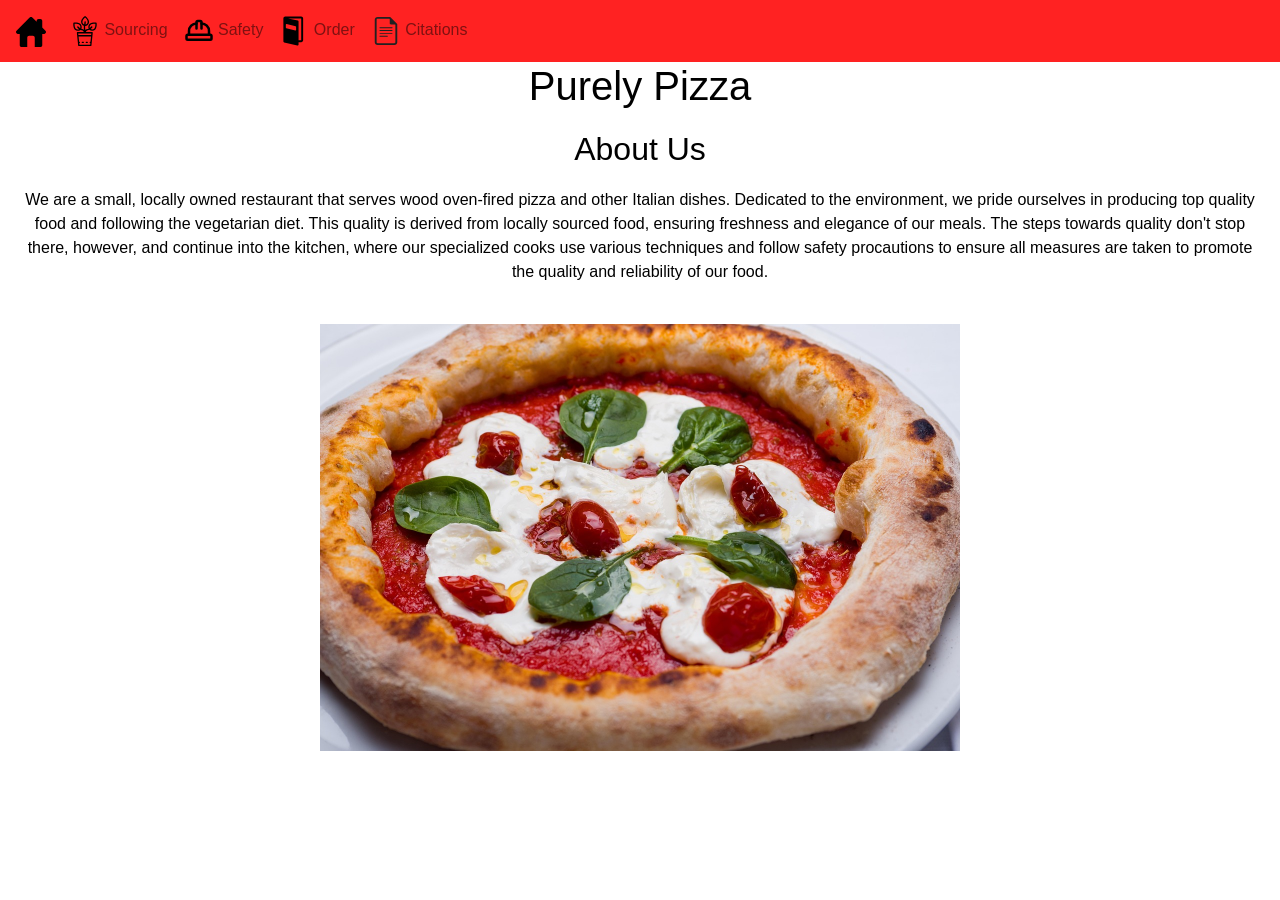
<file: index.html>
<!DOCTYPE html>
<html>
    <head>
        <link rel="stylesheet" href="../static/css/bootstrap.min.css" type="text/css">
        

        <script>
            document.addEventListener("DOMContentLoaded", () => {
                const images = document.getElementsByTagName('img');
                const maxRetries = 3;
    
                for (let img of images) {
    
                    let retryCount = 0;
    
                    const errorHandler = function() {
                        if (retryCount < maxRetries) {
                            retryCount++;
                            console.log(`Retrying to load the image ${img.src}... Attempt ${retryCount}`);
                            setTimeout(() => {
                                // Use a random query parameter to ensure the browser attempts to reload the image
                                img.src = `${img.src.split('?')[0]}?retry=${new Date().getTime()}`;
                            }, 1000); // Retry after 1 second
                        } else {
                            console.error(`Failed to load the image ${img.src} after several attempts.`);
                        }
                    };
    
                    img.addEventListener('error', errorHandler);
    
                    // If the image is already in an error state when the script runs, trigger the error handler manually
                    if (img.complete && img.naturalWidth === 0) {
                        errorHandler();
                    }
                }
            });
    
            window.addEventListener("load", () => {
                const images = document.getElementsByTagName('img');
                for (let img of images) {
                    // If any image is in an error state after the page has loaded, manually trigger the error handler
                    if (img.complete && img.naturalWidth === 0) {
                        img.dispatchEvent(new Event('error'));
                    }
                }
            });
        </script>
    </head>
    <title>
        
    Home

    </title>
    <body style="background-color:white; color:black;">
        <nav class="navbar navbar-expand-lg navbar-light bg-primary">
            <a class="navbar-brand" href="home.html">
                <img src="../static/img/Home-icon.svg" width="30" height="30" alt="Home icon">
            </a>
            <button class="navbar-toggler" type="button" data-toggle="collapse" data-target="#navbarNav" aria-controls="navbarNav" aria-expanded="false" aria-label="Toggle navigation">
                <span class="navbar-toggler-icon"></span>
            </button>
            <div class="collapse navbar-collapse" id="navbarNav">
                <ul class="navbar-nav">
                <li class="nav-item">
                    <a class="nav-link" href="sourcing.html">
                        <img src="../static/img/sourcing-icon.svg" width="30" height="30" alt="Icon of plant in a pot"> Sourcing
                    </a>
                </li>
                <li class="nav-item">
                    <a class="nav-link" href="safety.html">
                        <img src="../static/img/safety-icon.svg" width="30" height="30" alt="Hard hat icon"> Safety
                    </a>
                </li>
                <li class="nav-item">
                    <a class="nav-link" href="order.html">
                        <img src="../static/img/order-icon.svg" width="30" height="30" alt="Menu icon"> Order
                    </a>
                </li>
                <li class="nav-item">
                    <a class="nav-link" href="citations.html">
                        <img src="../static/img/citation-icon.svg" width="30" height="30" alt="Document icon"> Citations
                    </a>
                </li>
                </ul>
            </div>
        </nav>
        
        
    <h1 align="center">
        Purely Pizza
    </h1>
    <h2 class="main" style="margin:20px" align="center">
        About Us
    </h2>
    <p style="margin:20px" align="center">
        We are a small, locally owned restaurant that serves wood oven-fired pizza and other Italian dishes. Dedicated to the environment, we pride ourselves in producing top quality food and following the vegetarian diet. This quality is derived from locally sourced food, ensuring freshness and elegance of our meals. The steps towards quality don't stop there, however, and continue into the kitchen, where our specialized cooks use various techniques and follow safety procautions to ensure all measures are taken to promote the quality and reliability of our food. 
    </p>
    <center>
    <img src="../static/img/vegitargian-pizza.jpg" alt="A small pizza featuring tomato sauce, mozzarella, bazil, and tomatoes" style="width:50%; height:auto; margin:20px">
    </center>


        <script src="https://code.jquery.com/jquery-3.3.1.slim.min.js" integrity="sha384-q8i/X+965DzO0rT7abK41JStQIAqVgRVzpbzo5smXKp4YfRvH+8abtTE1Pi6jizo" crossorigin="anonymous"></script>
        <script src="https://cdn.jsdelivr.net/npm/popper.js@1.14.7/dist/umd/popper.min.js" integrity="sha384-UO2eT0CpHqdSJQ6hJty5KVphtPhzWj9WO1clHTMGa3JDZwrnQq4sF86dIHNDz0W1" crossorigin="anonymous"></script>
        <script src="https://cdn.jsdelivr.net/npm/bootstrap@4.3.1/dist/js/bootstrap.min.js" integrity="sha384-JjSmVgyd0p3pXB1rRibZUAYoIIy6OrQ6VrjIEaFf/nJGzIxFDsf4x0xIM+B07jRM" crossorigin="anonymous"></script>
    </body>
</html>
</file>
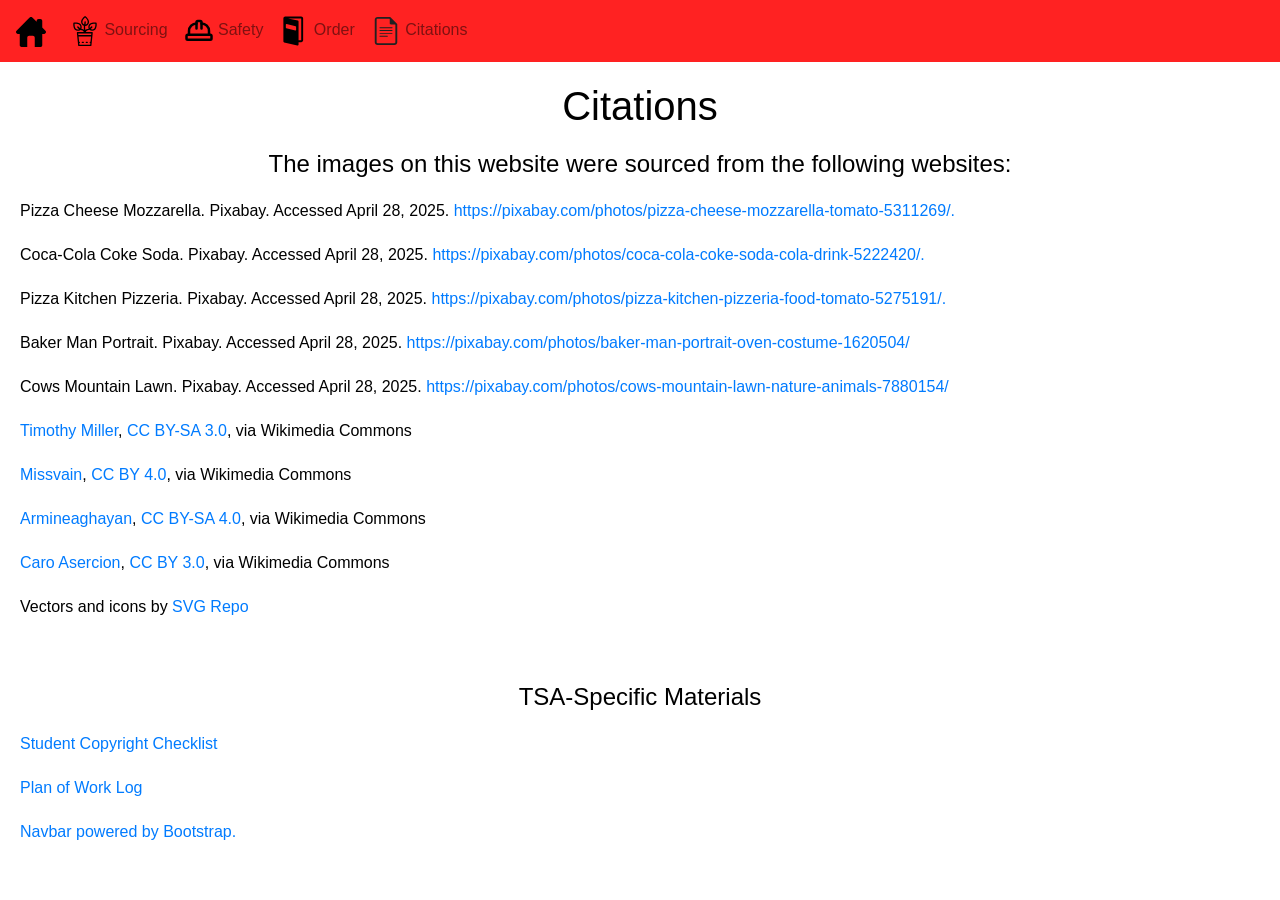
<file: citations.html>
<!DOCTYPE html>
<html>
    <head>
        <link rel="stylesheet" href="../static/css/bootstrap.min.css" type="text/css">
        

        <script>
            document.addEventListener("DOMContentLoaded", () => {
                const images = document.getElementsByTagName('img');
                const maxRetries = 3;
    
                for (let img of images) {
    
                    let retryCount = 0;
    
                    const errorHandler = function() {
                        if (retryCount < maxRetries) {
                            retryCount++;
                            console.log(`Retrying to load the image ${img.src}... Attempt ${retryCount}`);
                            setTimeout(() => {
                                // Use a random query parameter to ensure the browser attempts to reload the image
                                img.src = `${img.src.split('?')[0]}?retry=${new Date().getTime()}`;
                            }, 1000); // Retry after 1 second
                        } else {
                            console.error(`Failed to load the image ${img.src} after several attempts.`);
                        }
                    };
    
                    img.addEventListener('error', errorHandler);
    
                    // If the image is already in an error state when the script runs, trigger the error handler manually
                    if (img.complete && img.naturalWidth === 0) {
                        errorHandler();
                    }
                }
            });
    
            window.addEventListener("load", () => {
                const images = document.getElementsByTagName('img');
                for (let img of images) {
                    // If any image is in an error state after the page has loaded, manually trigger the error handler
                    if (img.complete && img.naturalWidth === 0) {
                        img.dispatchEvent(new Event('error'));
                    }
                }
            });
        </script>
    </head>
    <title>
        
    Citations

    </title>
    <body style="background-color:white; color:black;">
        <nav class="navbar navbar-expand-lg navbar-light bg-primary">
            <a class="navbar-brand" href="home.html">
                <img src="../static/img/Home-icon.svg" width="30" height="30" alt="Home icon">
            </a>
            <button class="navbar-toggler" type="button" data-toggle="collapse" data-target="#navbarNav" aria-controls="navbarNav" aria-expanded="false" aria-label="Toggle navigation">
                <span class="navbar-toggler-icon"></span>
            </button>
            <div class="collapse navbar-collapse" id="navbarNav">
                <ul class="navbar-nav">
                <li class="nav-item">
                    <a class="nav-link" href="sourcing.html">
                        <img src="../static/img/sourcing-icon.svg" width="30" height="30" alt="Icon of plant in a pot"> Sourcing
                    </a>
                </li>
                <li class="nav-item">
                    <a class="nav-link" href="safety.html">
                        <img src="../static/img/safety-icon.svg" width="30" height="30" alt="Hard hat icon"> Safety
                    </a>
                </li>
                <li class="nav-item">
                    <a class="nav-link" href="order.html">
                        <img src="../static/img/order-icon.svg" width="30" height="30" alt="Menu icon"> Order
                    </a>
                </li>
                <li class="nav-item">
                    <a class="nav-link" href="citations.html">
                        <img src="../static/img/citation-icon.svg" width="30" height="30" alt="Document icon"> Citations
                    </a>
                </li>
                </ul>
            </div>
        </nav>
        
        
<h1 class="main" style="margin:20px" align="center">
    Citations
</h1>

<center>
<h4 style="margin:20px">
    The images on this website were sourced from the following websites:
</h4>
</center>
<p style="margin:20px">
    Pizza Cheese Mozzarella. Pixabay. Accessed April 28, 2025.
    <a href="https://pixabay.com/photos/pizza-cheese-mozzarella-tomato-5311269/">https://pixabay.com/photos/pizza-cheese-mozzarella-tomato-5311269/.</a> 
</p>
<p style="margin:20px">
    Coca-Cola Coke Soda. Pixabay. Accessed April 28, 2025.
    <a href="https://pixabay.com/photos/coca-cola-coke-soda-cola-drink-5222420/">https://pixabay.com/photos/coca-cola-coke-soda-cola-drink-5222420/.</a> 
</p>
<p style="margin:20px">
    Pizza Kitchen Pizzeria. Pixabay. Accessed April 28, 2025.
    <a href="https://pixabay.com/photos/pizza-kitchen-pizzeria-food-tomato-5275191/">https://pixabay.com/photos/pizza-kitchen-pizzeria-food-tomato-5275191/.</a> 
</p>
<p style="margin:20px">
    Baker Man Portrait. Pixabay. Accessed April 28, 2025.
    <a href="https://pixabay.com/photos/baker-man-portrait-oven-costume-1620504/">https://pixabay.com/photos/baker-man-portrait-oven-costume-1620504/</a> 
</p>
<p style="margin:20px">
    Cows Mountain Lawn. Pixabay. Accessed April 28, 2025.
    <a href="https://pixabay.com/photos/cows-mountain-lawn-nature-animals-7880154/">https://pixabay.com/photos/cows-mountain-lawn-nature-animals-7880154/</a> 
</p>
<p style="margin:20px">
    <a href="https://commons.wikimedia.org/wiki/File:Home-icon.svg">Timothy Miller</a>, <a href="https://creativecommons.org/licenses/by-sa/3.0">CC BY-SA 3.0</a>, via Wikimedia Commons
</p>
<p style="margin:20px">
    <a href="https://commons.wikimedia.org/wiki/File:Noble_Roman%27s_-_May_2024_-_Sarah_Stierch_12.jpg">Missvain</a>, <a href="https://creativecommons.org/licenses/by/4.0">CC BY 4.0</a>, via Wikimedia Commons
</p>
<p style="margin:20px">
    <a href="https://commons.wikimedia.org/wiki/File:Greek_Salad_from_Thessaloniki.jpg">Armineaghayan</a>, <a href="https://creativecommons.org/licenses/by-sa/4.0">CC BY-SA 4.0</a>, via Wikimedia Commons
</p>
<p style="margin:20px">
    <a href="https://commons.wikimedia.org/wiki/File:Paper-bag-open_-_Caro_Asercion_-_game-icons.svg">Caro Asercion</a>, <a href="https://creativecommons.org/licenses/by/3.0">CC BY 3.0</a>, via Wikimedia Commons
</p>
<p style="margin:20px">
    Vectors and icons by <a href="https://www.svgrepo.com" target="_blank">SVG Repo</a>
</p>
<br>

<center>
<h4 style="margin:20px">
    TSA-Specific Materials
</h4>
</center>
<p style="margin:20px">
    <a href="../static/WebmasterCitationCheck.pdf">Student Copyright Checklist</a>
</p>
<p style="margin:20px">
    <a href="../static/WebmasterPlanOfWork.pdf">Plan of Work Log</a>
</p>

<p style="margin:20px">
    <a href="https://getbootstrap.com/docs/4.0/components/navbar/">Navbar powered by Bootstrap.</a>
</p>



        <script src="https://code.jquery.com/jquery-3.3.1.slim.min.js" integrity="sha384-q8i/X+965DzO0rT7abK41JStQIAqVgRVzpbzo5smXKp4YfRvH+8abtTE1Pi6jizo" crossorigin="anonymous"></script>
        <script src="https://cdn.jsdelivr.net/npm/popper.js@1.14.7/dist/umd/popper.min.js" integrity="sha384-UO2eT0CpHqdSJQ6hJty5KVphtPhzWj9WO1clHTMGa3JDZwrnQq4sF86dIHNDz0W1" crossorigin="anonymous"></script>
        <script src="https://cdn.jsdelivr.net/npm/bootstrap@4.3.1/dist/js/bootstrap.min.js" integrity="sha384-JjSmVgyd0p3pXB1rRibZUAYoIIy6OrQ6VrjIEaFf/nJGzIxFDsf4x0xIM+B07jRM" crossorigin="anonymous"></script>
    </body>
</html>
</file>
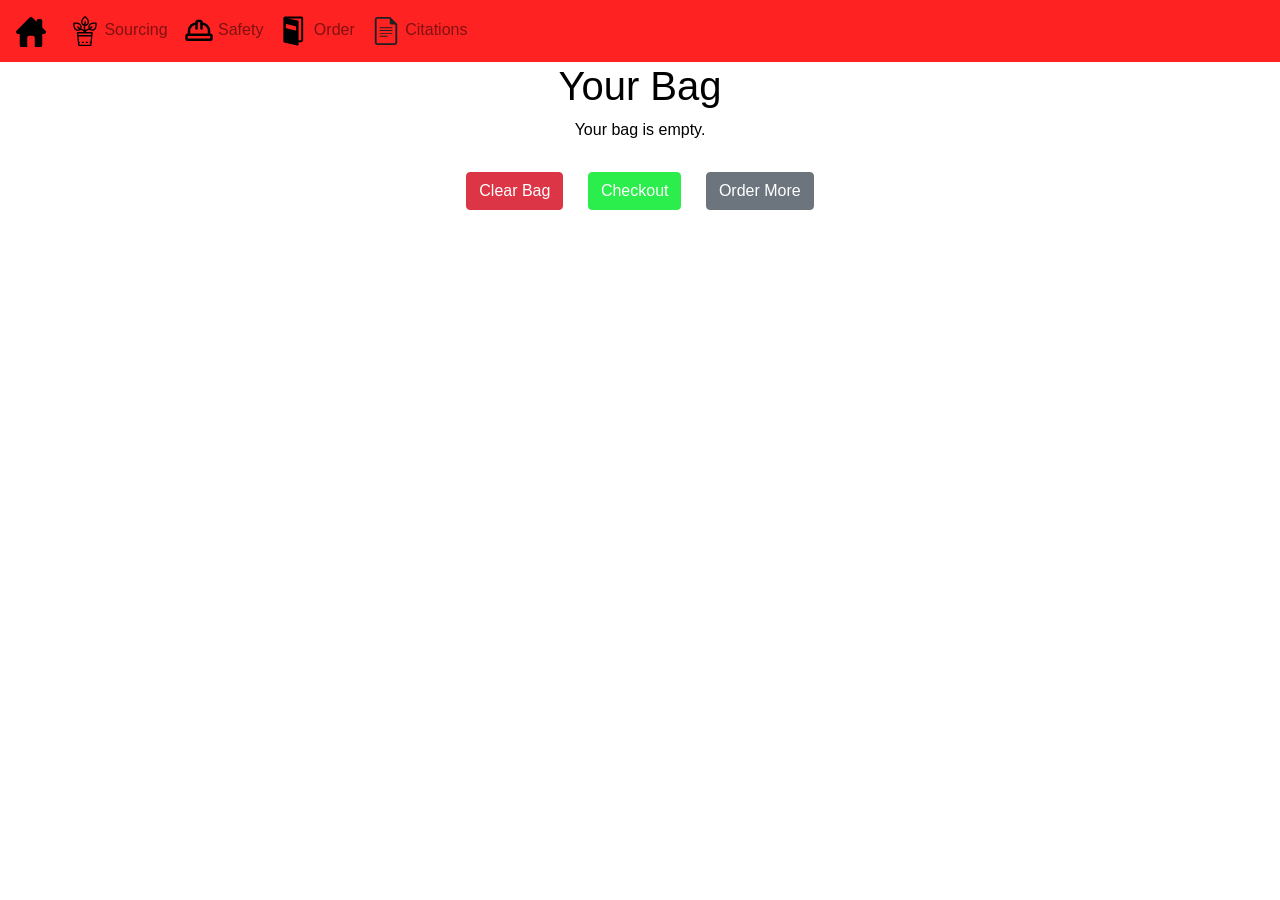
<file: order-bag.html>
<!DOCTYPE html>
<html>
    <head>
        <link rel="stylesheet" href="../static/css/bootstrap.min.css" type="text/css">
        
<style>
    .bag-item {
        border: 1px solid #ccc;
        padding: 10px;
        margin: 10px;
        border-radius: 8px;
    }

    .capitalize {
        text-transform: capitalize;
    }

</style>


        <script>
            document.addEventListener("DOMContentLoaded", () => {
                const images = document.getElementsByTagName('img');
                const maxRetries = 3;
    
                for (let img of images) {
    
                    let retryCount = 0;
    
                    const errorHandler = function() {
                        if (retryCount < maxRetries) {
                            retryCount++;
                            console.log(`Retrying to load the image ${img.src}... Attempt ${retryCount}`);
                            setTimeout(() => {
                                // Use a random query parameter to ensure the browser attempts to reload the image
                                img.src = `${img.src.split('?')[0]}?retry=${new Date().getTime()}`;
                            }, 1000); // Retry after 1 second
                        } else {
                            console.error(`Failed to load the image ${img.src} after several attempts.`);
                        }
                    };
    
                    img.addEventListener('error', errorHandler);
    
                    // If the image is already in an error state when the script runs, trigger the error handler manually
                    if (img.complete && img.naturalWidth === 0) {
                        errorHandler();
                    }
                }
            });
    
            window.addEventListener("load", () => {
                const images = document.getElementsByTagName('img');
                for (let img of images) {
                    // If any image is in an error state after the page has loaded, manually trigger the error handler
                    if (img.complete && img.naturalWidth === 0) {
                        img.dispatchEvent(new Event('error'));
                    }
                }
            });
        </script>
    </head>
    <title>
        
    Bag

    </title>
    <body style="background-color:white; color:black;">
        <nav class="navbar navbar-expand-lg navbar-light bg-primary">
            <a class="navbar-brand" href="home.html">
                <img src="../static/img/Home-icon.svg" width="30" height="30" alt="Home icon">
            </a>
            <button class="navbar-toggler" type="button" data-toggle="collapse" data-target="#navbarNav" aria-controls="navbarNav" aria-expanded="false" aria-label="Toggle navigation">
                <span class="navbar-toggler-icon"></span>
            </button>
            <div class="collapse navbar-collapse" id="navbarNav">
                <ul class="navbar-nav">
                <li class="nav-item">
                    <a class="nav-link" href="sourcing.html">
                        <img src="../static/img/sourcing-icon.svg" width="30" height="30" alt="Icon of plant in a pot"> Sourcing
                    </a>
                </li>
                <li class="nav-item">
                    <a class="nav-link" href="safety.html">
                        <img src="../static/img/safety-icon.svg" width="30" height="30" alt="Hard hat icon"> Safety
                    </a>
                </li>
                <li class="nav-item">
                    <a class="nav-link" href="order.html">
                        <img src="../static/img/order-icon.svg" width="30" height="30" alt="Menu icon"> Order
                    </a>
                </li>
                <li class="nav-item">
                    <a class="nav-link" href="citations.html">
                        <img src="../static/img/citation-icon.svg" width="30" height="30" alt="Document icon"> Citations
                    </a>
                </li>
                </ul>
            </div>
        </nav>
        
        
<h1 style="text-align: center;">Your Bag</h1>

    <div id="bag-container">
        <!-- Items will be inserted here by JS -->
    </div>

    <div style="text-align:center; margin: 20px;">
        <button class="btn btn-danger" id="clear-bag" style="margin: 10px;">Clear Bag</button>
        <button class="btn btn-primary" id="checkout" style="margin: 10px; background-color: #2bed4b; border-color: #2bed4b;">Checkout</button>
        <a href="order.html" class="btn btn-secondary" style="margin: 10px;">Order More</a>
    </div>

    <script src="../static/js/bag.js"></script>




        <script src="https://code.jquery.com/jquery-3.3.1.slim.min.js" integrity="sha384-q8i/X+965DzO0rT7abK41JStQIAqVgRVzpbzo5smXKp4YfRvH+8abtTE1Pi6jizo" crossorigin="anonymous"></script>
        <script src="https://cdn.jsdelivr.net/npm/popper.js@1.14.7/dist/umd/popper.min.js" integrity="sha384-UO2eT0CpHqdSJQ6hJty5KVphtPhzWj9WO1clHTMGa3JDZwrnQq4sF86dIHNDz0W1" crossorigin="anonymous"></script>
        <script src="https://cdn.jsdelivr.net/npm/bootstrap@4.3.1/dist/js/bootstrap.min.js" integrity="sha384-JjSmVgyd0p3pXB1rRibZUAYoIIy6OrQ6VrjIEaFf/nJGzIxFDsf4x0xIM+B07jRM" crossorigin="anonymous"></script>
    </body>
</html>
</file>
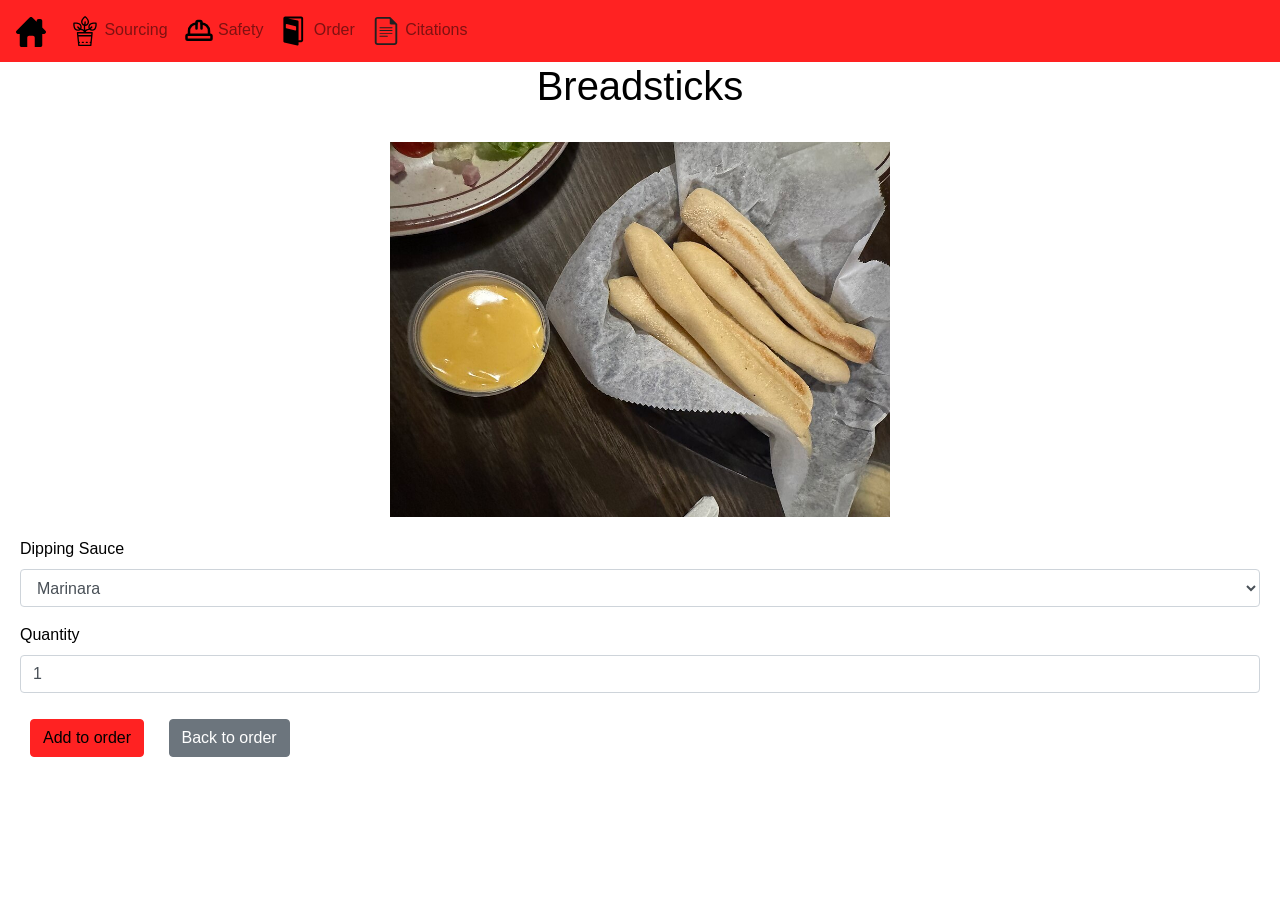
<file: order-breadsticks.html>
<!DOCTYPE html>
<html>
    <head>
        <link rel="stylesheet" href="../static/css/bootstrap.min.css" type="text/css">
        


        <script>
            document.addEventListener("DOMContentLoaded", () => {
                const images = document.getElementsByTagName('img');
                const maxRetries = 3;
    
                for (let img of images) {
    
                    let retryCount = 0;
    
                    const errorHandler = function() {
                        if (retryCount < maxRetries) {
                            retryCount++;
                            console.log(`Retrying to load the image ${img.src}... Attempt ${retryCount}`);
                            setTimeout(() => {
                                // Use a random query parameter to ensure the browser attempts to reload the image
                                img.src = `${img.src.split('?')[0]}?retry=${new Date().getTime()}`;
                            }, 1000); // Retry after 1 second
                        } else {
                            console.error(`Failed to load the image ${img.src} after several attempts.`);
                        }
                    };
    
                    img.addEventListener('error', errorHandler);
    
                    // If the image is already in an error state when the script runs, trigger the error handler manually
                    if (img.complete && img.naturalWidth === 0) {
                        errorHandler();
                    }
                }
            });
    
            window.addEventListener("load", () => {
                const images = document.getElementsByTagName('img');
                for (let img of images) {
                    // If any image is in an error state after the page has loaded, manually trigger the error handler
                    if (img.complete && img.naturalWidth === 0) {
                        img.dispatchEvent(new Event('error'));
                    }
                }
            });
        </script>
    </head>
    <title>
        
Breadsticks

    </title>
    <body style="background-color:white; color:black;">
        <nav class="navbar navbar-expand-lg navbar-light bg-primary">
            <a class="navbar-brand" href="home.html">
                <img src="../static/img/Home-icon.svg" width="30" height="30" alt="Home icon">
            </a>
            <button class="navbar-toggler" type="button" data-toggle="collapse" data-target="#navbarNav" aria-controls="navbarNav" aria-expanded="false" aria-label="Toggle navigation">
                <span class="navbar-toggler-icon"></span>
            </button>
            <div class="collapse navbar-collapse" id="navbarNav">
                <ul class="navbar-nav">
                <li class="nav-item">
                    <a class="nav-link" href="sourcing.html">
                        <img src="../static/img/sourcing-icon.svg" width="30" height="30" alt="Icon of plant in a pot"> Sourcing
                    </a>
                </li>
                <li class="nav-item">
                    <a class="nav-link" href="safety.html">
                        <img src="../static/img/safety-icon.svg" width="30" height="30" alt="Hard hat icon"> Safety
                    </a>
                </li>
                <li class="nav-item">
                    <a class="nav-link" href="order.html">
                        <img src="../static/img/order-icon.svg" width="30" height="30" alt="Menu icon"> Order
                    </a>
                </li>
                <li class="nav-item">
                    <a class="nav-link" href="citations.html">
                        <img src="../static/img/citation-icon.svg" width="30" height="30" alt="Document icon"> Citations
                    </a>
                </li>
                </ul>
            </div>
        </nav>
        
        
<h1 align="center">
Breadsticks
</h1>
<br>
<img src="
../static/img/breadsticks.jpg
" alt="
Five breadsticks in a wire basket with a side of cheese sauce.
" class="product-image" style="margin: auto; display: block; height: auto; max-width: 500px;"></img>


<form action="order-bag.html" method="post" style="margin: 20px;">
    <div class="form-group">
        <label for="dipping-sauce">Dipping Sauce</label>
        <select class="form-control" id="dipping-sauce" name="dipping-sauce">
            <option value="marinara">Marinara</option>
            <option value="ranch">Ranch</option>
            <option value="cheese">Cheese</option>
            <option value="garlic">Garlic</option>
            <option value="buffalo">Buffalo</option>
            <option value="bbq">BBQ</option>
            <option value="honey-mustard">Honey Mustard</option>
            <option value="no-sauce">No sauce</option>
        </select>
    </div>
    <div class="form-group">
        <label for="quantity">Quantity</label>
        <input type="number" class="form-control" id="quantity" name="quantity" min="1" max="10" value="1">
    </div>


<div>
    <a id="add_to_bag_button" style="margin:10px" class="btn btn-primary" role="button">Add to order</a>
    <a href="order.html" class="btn btn-secondary" style="margin:10px" role="button">Back to order</a>
</div>

<script src= "
../static/js/order-breadsticks.js
"></script>



        <script src="https://code.jquery.com/jquery-3.3.1.slim.min.js" integrity="sha384-q8i/X+965DzO0rT7abK41JStQIAqVgRVzpbzo5smXKp4YfRvH+8abtTE1Pi6jizo" crossorigin="anonymous"></script>
        <script src="https://cdn.jsdelivr.net/npm/popper.js@1.14.7/dist/umd/popper.min.js" integrity="sha384-UO2eT0CpHqdSJQ6hJty5KVphtPhzWj9WO1clHTMGa3JDZwrnQq4sF86dIHNDz0W1" crossorigin="anonymous"></script>
        <script src="https://cdn.jsdelivr.net/npm/bootstrap@4.3.1/dist/js/bootstrap.min.js" integrity="sha384-JjSmVgyd0p3pXB1rRibZUAYoIIy6OrQ6VrjIEaFf/nJGzIxFDsf4x0xIM+B07jRM" crossorigin="anonymous"></script>
    </body>
</html>
</file>
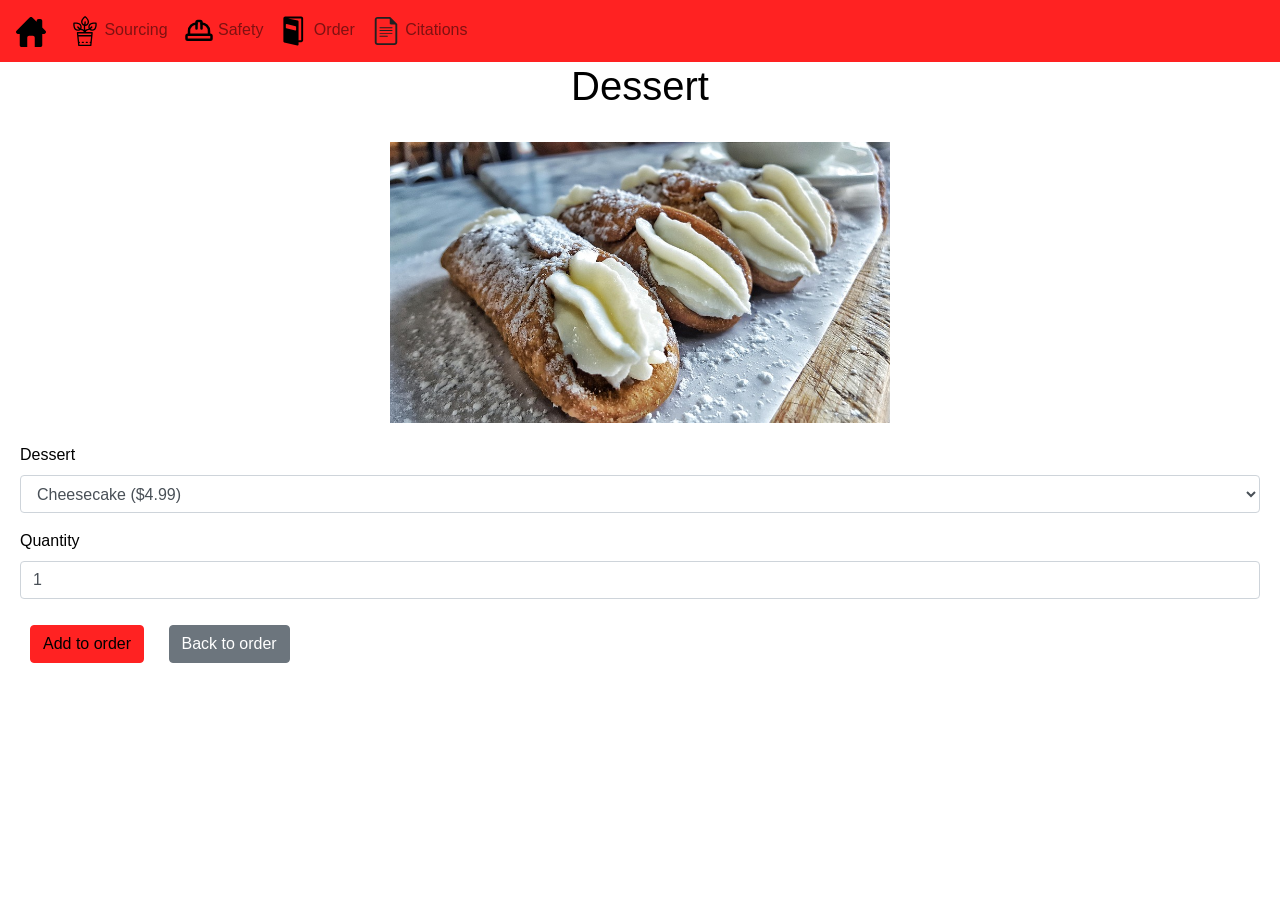
<file: order-dessert.html>
<!DOCTYPE html>
<html>
    <head>
        <link rel="stylesheet" href="../static/css/bootstrap.min.css" type="text/css">
        


        <script>
            document.addEventListener("DOMContentLoaded", () => {
                const images = document.getElementsByTagName('img');
                const maxRetries = 3;
    
                for (let img of images) {
    
                    let retryCount = 0;
    
                    const errorHandler = function() {
                        if (retryCount < maxRetries) {
                            retryCount++;
                            console.log(`Retrying to load the image ${img.src}... Attempt ${retryCount}`);
                            setTimeout(() => {
                                // Use a random query parameter to ensure the browser attempts to reload the image
                                img.src = `${img.src.split('?')[0]}?retry=${new Date().getTime()}`;
                            }, 1000); // Retry after 1 second
                        } else {
                            console.error(`Failed to load the image ${img.src} after several attempts.`);
                        }
                    };
    
                    img.addEventListener('error', errorHandler);
    
                    // If the image is already in an error state when the script runs, trigger the error handler manually
                    if (img.complete && img.naturalWidth === 0) {
                        errorHandler();
                    }
                }
            });
    
            window.addEventListener("load", () => {
                const images = document.getElementsByTagName('img');
                for (let img of images) {
                    // If any image is in an error state after the page has loaded, manually trigger the error handler
                    if (img.complete && img.naturalWidth === 0) {
                        img.dispatchEvent(new Event('error'));
                    }
                }
            });
        </script>
    </head>
    <title>
        
Dessert

    </title>
    <body style="background-color:white; color:black;">
        <nav class="navbar navbar-expand-lg navbar-light bg-primary">
            <a class="navbar-brand" href="home.html">
                <img src="../static/img/Home-icon.svg" width="30" height="30" alt="Home icon">
            </a>
            <button class="navbar-toggler" type="button" data-toggle="collapse" data-target="#navbarNav" aria-controls="navbarNav" aria-expanded="false" aria-label="Toggle navigation">
                <span class="navbar-toggler-icon"></span>
            </button>
            <div class="collapse navbar-collapse" id="navbarNav">
                <ul class="navbar-nav">
                <li class="nav-item">
                    <a class="nav-link" href="sourcing.html">
                        <img src="../static/img/sourcing-icon.svg" width="30" height="30" alt="Icon of plant in a pot"> Sourcing
                    </a>
                </li>
                <li class="nav-item">
                    <a class="nav-link" href="safety.html">
                        <img src="../static/img/safety-icon.svg" width="30" height="30" alt="Hard hat icon"> Safety
                    </a>
                </li>
                <li class="nav-item">
                    <a class="nav-link" href="order.html">
                        <img src="../static/img/order-icon.svg" width="30" height="30" alt="Menu icon"> Order
                    </a>
                </li>
                <li class="nav-item">
                    <a class="nav-link" href="citations.html">
                        <img src="../static/img/citation-icon.svg" width="30" height="30" alt="Document icon"> Citations
                    </a>
                </li>
                </ul>
            </div>
        </nav>
        
        
<h1 align="center">
Dessert
</h1>
<br>
<img src="
../static/img/dessert.jpg
" alt="
Four cannollis resting on a table in a line, coated with powdered sugar.
" class="product-image" style="margin: auto; display: block; height: auto; max-width: 500px;"></img>


<form action="order-bag.html" method="post" style="margin: 20px;">
    <div class="form-group">
        <label for="dessert-type">Dessert</label>
        <select class="form-control" id="dessert-type" name="dessert-type">
            <option value="cheesecake">Cheesecake ($4.99)</option>
            <option value="brownie">Brownie ($3.49)</option>
            <option value="cookie">Cookie ($2.49)</option>
            <option value="velvet-cake">Red Velvet Cake ($4.99)</option>
            <option value="chocolate-cake">Chocolate Cake ($4.99)</option>
            <option value="cannoli">Cannoli ($3.49)</option>
        </select>
    </div>
    <div class="form-group">
        <label for="quantity">Quantity</label>
        <input type="number" class="form-control" id="quantity" name="quantity" min="1" max="10" value="1">
    </div>


<div>
    <a id="add_to_bag_button" style="margin:10px" class="btn btn-primary" role="button">Add to order</a>
    <a href="order.html" class="btn btn-secondary" style="margin:10px" role="button">Back to order</a>
</div>

<script src= "
../static/js/order-dessert.js
"></script>



        <script src="https://code.jquery.com/jquery-3.3.1.slim.min.js" integrity="sha384-q8i/X+965DzO0rT7abK41JStQIAqVgRVzpbzo5smXKp4YfRvH+8abtTE1Pi6jizo" crossorigin="anonymous"></script>
        <script src="https://cdn.jsdelivr.net/npm/popper.js@1.14.7/dist/umd/popper.min.js" integrity="sha384-UO2eT0CpHqdSJQ6hJty5KVphtPhzWj9WO1clHTMGa3JDZwrnQq4sF86dIHNDz0W1" crossorigin="anonymous"></script>
        <script src="https://cdn.jsdelivr.net/npm/bootstrap@4.3.1/dist/js/bootstrap.min.js" integrity="sha384-JjSmVgyd0p3pXB1rRibZUAYoIIy6OrQ6VrjIEaFf/nJGzIxFDsf4x0xIM+B07jRM" crossorigin="anonymous"></script>
    </body>
</html>
</file>
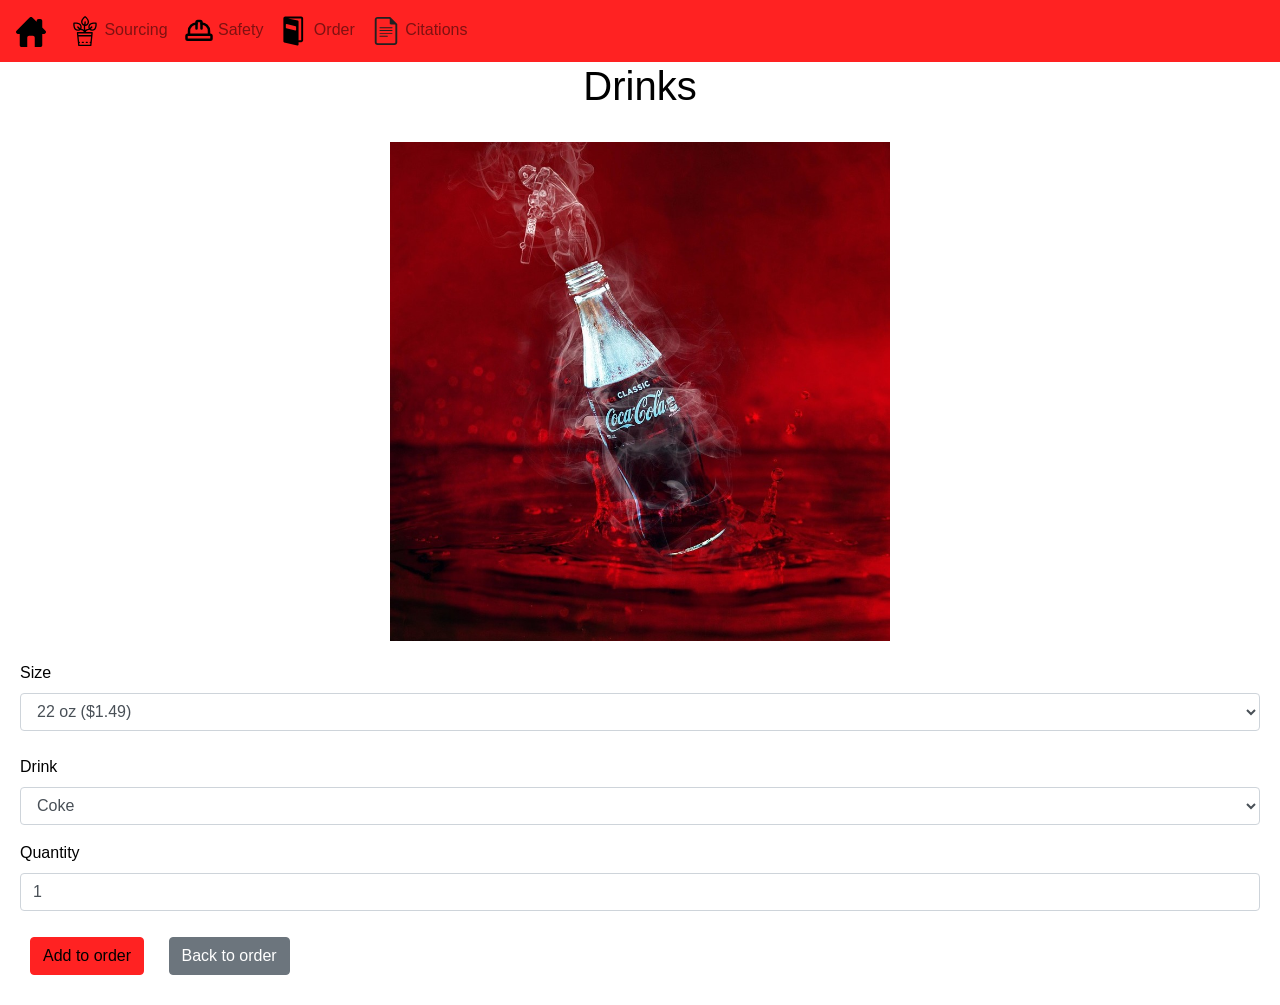
<file: order-drinks.html>
<!DOCTYPE html>
<html>
    <head>
        <link rel="stylesheet" href="../static/css/bootstrap.min.css" type="text/css">
        


        <script>
            document.addEventListener("DOMContentLoaded", () => {
                const images = document.getElementsByTagName('img');
                const maxRetries = 3;
    
                for (let img of images) {
    
                    let retryCount = 0;
    
                    const errorHandler = function() {
                        if (retryCount < maxRetries) {
                            retryCount++;
                            console.log(`Retrying to load the image ${img.src}... Attempt ${retryCount}`);
                            setTimeout(() => {
                                // Use a random query parameter to ensure the browser attempts to reload the image
                                img.src = `${img.src.split('?')[0]}?retry=${new Date().getTime()}`;
                            }, 1000); // Retry after 1 second
                        } else {
                            console.error(`Failed to load the image ${img.src} after several attempts.`);
                        }
                    };
    
                    img.addEventListener('error', errorHandler);
    
                    // If the image is already in an error state when the script runs, trigger the error handler manually
                    if (img.complete && img.naturalWidth === 0) {
                        errorHandler();
                    }
                }
            });
    
            window.addEventListener("load", () => {
                const images = document.getElementsByTagName('img');
                for (let img of images) {
                    // If any image is in an error state after the page has loaded, manually trigger the error handler
                    if (img.complete && img.naturalWidth === 0) {
                        img.dispatchEvent(new Event('error'));
                    }
                }
            });
        </script>
    </head>
    <title>
        
Drinks

    </title>
    <body style="background-color:white; color:black;">
        <nav class="navbar navbar-expand-lg navbar-light bg-primary">
            <a class="navbar-brand" href="home.html">
                <img src="../static/img/Home-icon.svg" width="30" height="30" alt="Home icon">
            </a>
            <button class="navbar-toggler" type="button" data-toggle="collapse" data-target="#navbarNav" aria-controls="navbarNav" aria-expanded="false" aria-label="Toggle navigation">
                <span class="navbar-toggler-icon"></span>
            </button>
            <div class="collapse navbar-collapse" id="navbarNav">
                <ul class="navbar-nav">
                <li class="nav-item">
                    <a class="nav-link" href="sourcing.html">
                        <img src="../static/img/sourcing-icon.svg" width="30" height="30" alt="Icon of plant in a pot"> Sourcing
                    </a>
                </li>
                <li class="nav-item">
                    <a class="nav-link" href="safety.html">
                        <img src="../static/img/safety-icon.svg" width="30" height="30" alt="Hard hat icon"> Safety
                    </a>
                </li>
                <li class="nav-item">
                    <a class="nav-link" href="order.html">
                        <img src="../static/img/order-icon.svg" width="30" height="30" alt="Menu icon"> Order
                    </a>
                </li>
                <li class="nav-item">
                    <a class="nav-link" href="citations.html">
                        <img src="../static/img/citation-icon.svg" width="30" height="30" alt="Document icon"> Citations
                    </a>
                </li>
                </ul>
            </div>
        </nav>
        
        
<h1 align="center">
Drinks
</h1>
<br>
<img src="
../static/img/drinks.jpg
" alt="
A plastic Coca-Cola bottle filled halfway with soda on a red background with a water ripple effect.
" class="product-image" style="margin: auto; display: block; height: auto; max-width: 500px;"></img>


<form action="order-bag.html" method="post" style="margin: 20px;">
    <div class="form-group">
        <label for="size">Size</label>
        <select class="form-control" id="size" name="size">
            <option value="22oz">22 oz ($1.49)</option>
            <option value="1L">1L ($1.99)</option>
            <option value="2L">2L ($2.49)</option>
        </select>
        <br>
        <label for="drink-type">Drink</label>
        <select class="form-control" id="drink-type" name="drink-type">
            <option value="coke">Coke</option>
            <option value="diet-coke">Diet Coke</option>
            <option value="sprite">Sprite</option>
            <option value="fanta">Fanta</option>
            <option value="dr-pepper">Dr. Pepper</option>
            <option value="root-beer">Root Beer</option>
            <option value="iced-tea">Iced Tea</option>
            <option value="lemonade">Lemonade</option>
            <option value="water">Water</option>
        </select>
    </div>
    <div class="form-group">
        <label for="quantity">Quantity</label>
        <input type="number" class="form-control" id="quantity" name="quantity" min="1" max="10" value="1">
    </div>


<div>
    <a id="add_to_bag_button" style="margin:10px" class="btn btn-primary" role="button">Add to order</a>
    <a href="order.html" class="btn btn-secondary" style="margin:10px" role="button">Back to order</a>
</div>

<script src= "
../static/js/order-drinks.js
"></script>



        <script src="https://code.jquery.com/jquery-3.3.1.slim.min.js" integrity="sha384-q8i/X+965DzO0rT7abK41JStQIAqVgRVzpbzo5smXKp4YfRvH+8abtTE1Pi6jizo" crossorigin="anonymous"></script>
        <script src="https://cdn.jsdelivr.net/npm/popper.js@1.14.7/dist/umd/popper.min.js" integrity="sha384-UO2eT0CpHqdSJQ6hJty5KVphtPhzWj9WO1clHTMGa3JDZwrnQq4sF86dIHNDz0W1" crossorigin="anonymous"></script>
        <script src="https://cdn.jsdelivr.net/npm/bootstrap@4.3.1/dist/js/bootstrap.min.js" integrity="sha384-JjSmVgyd0p3pXB1rRibZUAYoIIy6OrQ6VrjIEaFf/nJGzIxFDsf4x0xIM+B07jRM" crossorigin="anonymous"></script>
    </body>
</html>
</file>
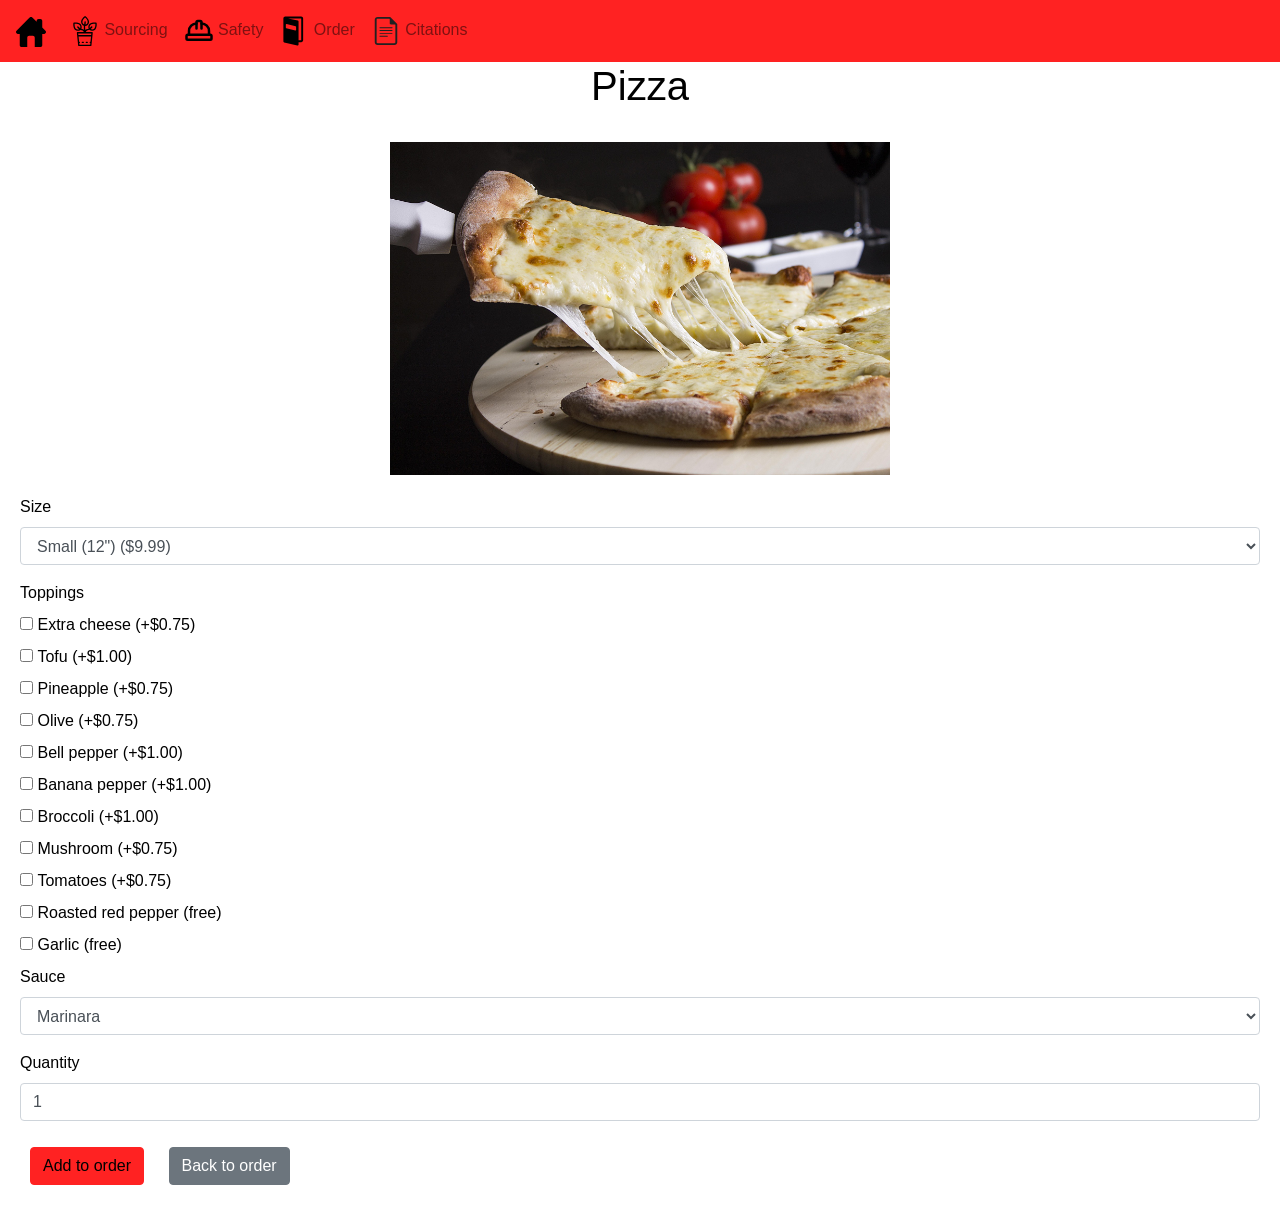
<file: order-pizza.html>
<!DOCTYPE html>
<html>
    <head>
        <link rel="stylesheet" href="../static/css/bootstrap.min.css" type="text/css">
        


        <script>
            document.addEventListener("DOMContentLoaded", () => {
                const images = document.getElementsByTagName('img');
                const maxRetries = 3;
    
                for (let img of images) {
    
                    let retryCount = 0;
    
                    const errorHandler = function() {
                        if (retryCount < maxRetries) {
                            retryCount++;
                            console.log(`Retrying to load the image ${img.src}... Attempt ${retryCount}`);
                            setTimeout(() => {
                                // Use a random query parameter to ensure the browser attempts to reload the image
                                img.src = `${img.src.split('?')[0]}?retry=${new Date().getTime()}`;
                            }, 1000); // Retry after 1 second
                        } else {
                            console.error(`Failed to load the image ${img.src} after several attempts.`);
                        }
                    };
    
                    img.addEventListener('error', errorHandler);
    
                    // If the image is already in an error state when the script runs, trigger the error handler manually
                    if (img.complete && img.naturalWidth === 0) {
                        errorHandler();
                    }
                }
            });
    
            window.addEventListener("load", () => {
                const images = document.getElementsByTagName('img');
                for (let img of images) {
                    // If any image is in an error state after the page has loaded, manually trigger the error handler
                    if (img.complete && img.naturalWidth === 0) {
                        img.dispatchEvent(new Event('error'));
                    }
                }
            });
        </script>
    </head>
    <title>
        
Pizza

    </title>
    <body style="background-color:white; color:black;">
        <nav class="navbar navbar-expand-lg navbar-light bg-primary">
            <a class="navbar-brand" href="home.html">
                <img src="../static/img/Home-icon.svg" width="30" height="30" alt="Home icon">
            </a>
            <button class="navbar-toggler" type="button" data-toggle="collapse" data-target="#navbarNav" aria-controls="navbarNav" aria-expanded="false" aria-label="Toggle navigation">
                <span class="navbar-toggler-icon"></span>
            </button>
            <div class="collapse navbar-collapse" id="navbarNav">
                <ul class="navbar-nav">
                <li class="nav-item">
                    <a class="nav-link" href="sourcing.html">
                        <img src="../static/img/sourcing-icon.svg" width="30" height="30" alt="Icon of plant in a pot"> Sourcing
                    </a>
                </li>
                <li class="nav-item">
                    <a class="nav-link" href="safety.html">
                        <img src="../static/img/safety-icon.svg" width="30" height="30" alt="Hard hat icon"> Safety
                    </a>
                </li>
                <li class="nav-item">
                    <a class="nav-link" href="order.html">
                        <img src="../static/img/order-icon.svg" width="30" height="30" alt="Menu icon"> Order
                    </a>
                </li>
                <li class="nav-item">
                    <a class="nav-link" href="citations.html">
                        <img src="../static/img/citation-icon.svg" width="30" height="30" alt="Document icon"> Citations
                    </a>
                </li>
                </ul>
            </div>
        </nav>
        
        
<h1 align="center">
Pizza
</h1>
<br>
<img src="
../static/img/pizza.jpg
" alt="
A slice of cheese pizza with melted cheese being pulled away from the rest of the pizza using a pie server.
" class="product-image" style="margin: auto; display: block; height: auto; max-width: 500px;"></img>


<form action="order-bag.html" method="post" style="margin: 20px;">
    <div class="form-group">
        <label for="size">Size</label>
        <select class="form-control" id="size" name="size">
            <option value="small">Small (12") ($9.99)</option>
            <option value="medium">Medium (14") ($12.49)</option>
            <option value="large">Large (16") ($13.99)</option>
        </select>
    </div>
    <div class="form-group"></div>
        <label for="toppings">Toppings</label><br>
        <input type="checkbox" id="extra-cheese" name="toppings" value="extra-cheese">
        <label for="extra-cheese">Extra cheese (+$0.75)</label><br>
        <input type="checkbox" id="tofu" name="toppings" value="tofu">
        <label for="tofu">Tofu (+$1.00)</label><br>
        <input type="checkbox" id="pineapple" name="toppings" value="pineapple">
        <label for="pineapple">Pineapple (+$0.75)</label><br>
        <input type="checkbox" id="olive" name="toppings" value="olive">
        <label for="olive">Olive (+$0.75)</label><br>
        <input type="checkbox" id="bell-pepper" name="toppings" value="bell-pepper">
        <label for="bell-pepper">Bell pepper (+$1.00)</label><br>
        <input type="checkbox" id="banana-pepper" name="toppings" value="banana-pepper">
        <label for="banana-pepper">Banana pepper (+$1.00)</label><br> 
        <input type="checkbox" id="broccoli" name="toppings" value="broccoli">
        <label for="broccoli">Broccoli (+$1.00)</label><br>
        <input type="checkbox" id="mushroom" name="toppings" value="mushroom">
        <label for="mushroom">Mushroom (+$0.75)</label><br>
        <input type="checkbox" id="tomatoes" name="toppings" value="tomatoes">
        <label for="tomatoes">Tomatoes (+$0.75)</label><br>
        <input type="checkbox" id="red-pepper" name="toppings" value="red-pepper">
        <label for="red-pepper">Roasted red pepper (free)</label><br>
        <input type="checkbox" id="garlic" name="toppings" value="garlic">
        <label for="garlic">Garlic (free)</label><br>
    </div>
    <div class="form-group">
        <label for="size">Sauce</label>
        <select class="form-control" id="sauce" name="sauce">
            <option value="marinara">Marinara</option>
            <option value="bbq">BBQ</option>
            <option value="alfredo">Alfredo</option>
            <option value="buffalo">Buffalo</option>
            <option value="no-sauce">No sauce</option>
        </select>
    </div>
    <div class="form-group">
        <label for="quantity">Quantity</label>
        <input type="number" class="form-control" id="quantity" name="quantity" min="1" max="10" value="1">
    </div>



<div>
    <a id="add_to_bag_button" style="margin:10px" class="btn btn-primary" role="button">Add to order</a>
    <a href="order.html" class="btn btn-secondary" style="margin:10px" role="button">Back to order</a>
</div>

<script src= "
../static/js/order-pizza.js
"></script>



        <script src="https://code.jquery.com/jquery-3.3.1.slim.min.js" integrity="sha384-q8i/X+965DzO0rT7abK41JStQIAqVgRVzpbzo5smXKp4YfRvH+8abtTE1Pi6jizo" crossorigin="anonymous"></script>
        <script src="https://cdn.jsdelivr.net/npm/popper.js@1.14.7/dist/umd/popper.min.js" integrity="sha384-UO2eT0CpHqdSJQ6hJty5KVphtPhzWj9WO1clHTMGa3JDZwrnQq4sF86dIHNDz0W1" crossorigin="anonymous"></script>
        <script src="https://cdn.jsdelivr.net/npm/bootstrap@4.3.1/dist/js/bootstrap.min.js" integrity="sha384-JjSmVgyd0p3pXB1rRibZUAYoIIy6OrQ6VrjIEaFf/nJGzIxFDsf4x0xIM+B07jRM" crossorigin="anonymous"></script>
    </body>
</html>
</file>
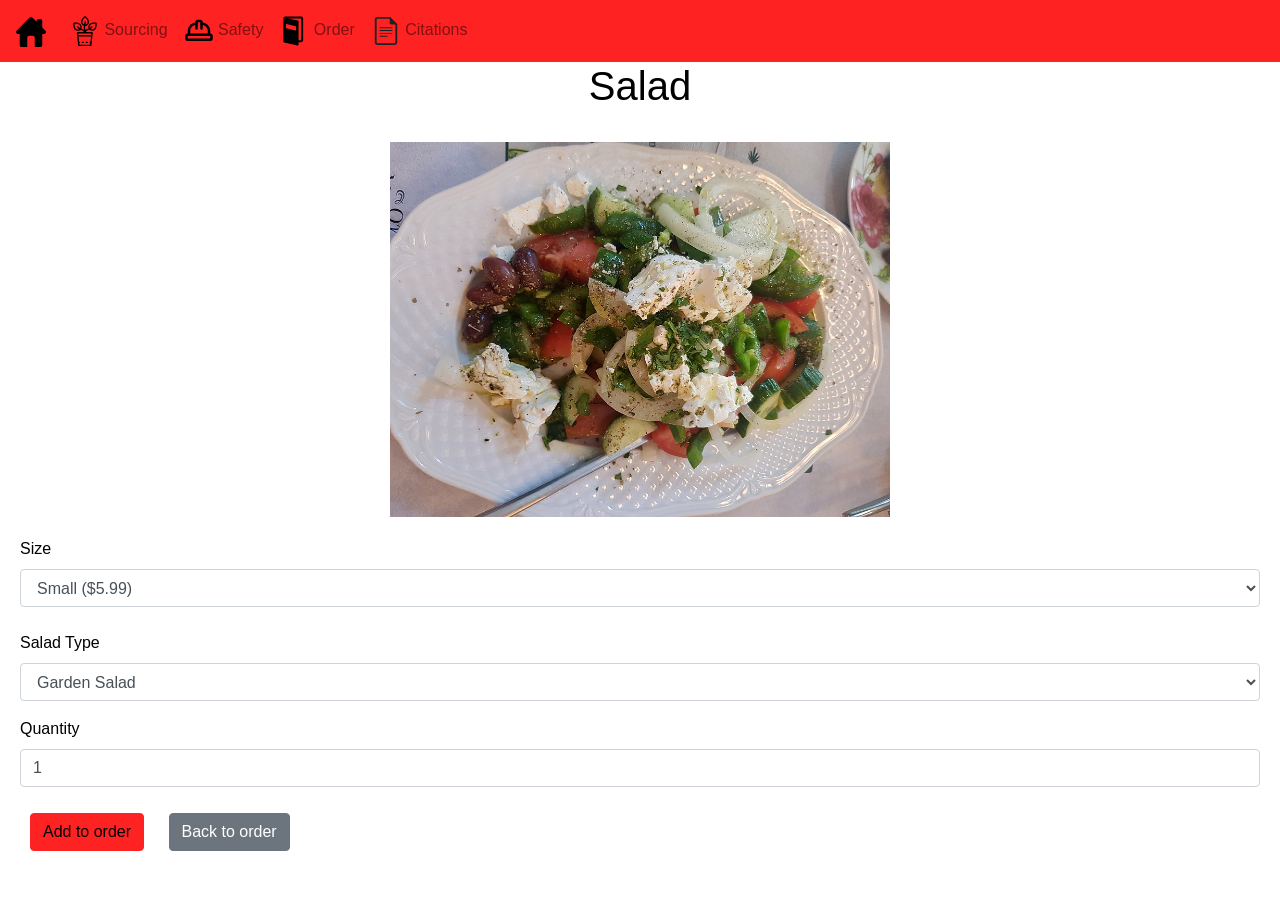
<file: order-salad.html>
<!DOCTYPE html>
<html>
    <head>
        <link rel="stylesheet" href="../static/css/bootstrap.min.css" type="text/css">
        


        <script>
            document.addEventListener("DOMContentLoaded", () => {
                const images = document.getElementsByTagName('img');
                const maxRetries = 3;
    
                for (let img of images) {
    
                    let retryCount = 0;
    
                    const errorHandler = function() {
                        if (retryCount < maxRetries) {
                            retryCount++;
                            console.log(`Retrying to load the image ${img.src}... Attempt ${retryCount}`);
                            setTimeout(() => {
                                // Use a random query parameter to ensure the browser attempts to reload the image
                                img.src = `${img.src.split('?')[0]}?retry=${new Date().getTime()}`;
                            }, 1000); // Retry after 1 second
                        } else {
                            console.error(`Failed to load the image ${img.src} after several attempts.`);
                        }
                    };
    
                    img.addEventListener('error', errorHandler);
    
                    // If the image is already in an error state when the script runs, trigger the error handler manually
                    if (img.complete && img.naturalWidth === 0) {
                        errorHandler();
                    }
                }
            });
    
            window.addEventListener("load", () => {
                const images = document.getElementsByTagName('img');
                for (let img of images) {
                    // If any image is in an error state after the page has loaded, manually trigger the error handler
                    if (img.complete && img.naturalWidth === 0) {
                        img.dispatchEvent(new Event('error'));
                    }
                }
            });
        </script>
    </head>
    <title>
        
Salad

    </title>
    <body style="background-color:white; color:black;">
        <nav class="navbar navbar-expand-lg navbar-light bg-primary">
            <a class="navbar-brand" href="home.html">
                <img src="../static/img/Home-icon.svg" width="30" height="30" alt="Home icon">
            </a>
            <button class="navbar-toggler" type="button" data-toggle="collapse" data-target="#navbarNav" aria-controls="navbarNav" aria-expanded="false" aria-label="Toggle navigation">
                <span class="navbar-toggler-icon"></span>
            </button>
            <div class="collapse navbar-collapse" id="navbarNav">
                <ul class="navbar-nav">
                <li class="nav-item">
                    <a class="nav-link" href="sourcing.html">
                        <img src="../static/img/sourcing-icon.svg" width="30" height="30" alt="Icon of plant in a pot"> Sourcing
                    </a>
                </li>
                <li class="nav-item">
                    <a class="nav-link" href="safety.html">
                        <img src="../static/img/safety-icon.svg" width="30" height="30" alt="Hard hat icon"> Safety
                    </a>
                </li>
                <li class="nav-item">
                    <a class="nav-link" href="order.html">
                        <img src="../static/img/order-icon.svg" width="30" height="30" alt="Menu icon"> Order
                    </a>
                </li>
                <li class="nav-item">
                    <a class="nav-link" href="citations.html">
                        <img src="../static/img/citation-icon.svg" width="30" height="30" alt="Document icon"> Citations
                    </a>
                </li>
                </ul>
            </div>
        </nav>
        
        
<h1 align="center">
Salad
</h1>
<br>
<img src="
../static/img/salad.jpg
" alt="
Greek salad containing olives, tomatoes, cucumbers, feta cheese, onions, and parsley, served on a white ceramic plate with a fork sticking out.
" class="product-image" style="margin: auto; display: block; height: auto; max-width: 500px;"></img>


<form action="order-bag.html" method="post" style="margin: 20px;">
    <div class="form-group">
        <label for="size">Size</label>
        <select class="form-control" id="size" name="size">
            <option value="small">Small ($5.99)</option>
            <option value="medium">Medium ($7.49)</option>
            <option value="large">Large ($9.49)</option>
        </select>
        <br>
        <label for="salad-type">Salad Type</label>
        <select class="form-control" id="salad-type" name="salad-type">
            <option value="garden">Garden Salad</option>
            <option value="caesar">Vegetarian Caesar Salad</option>
            <option value="greek">Greek Salad</option>
            <option value="caprese">Caprese Salad</option>
        </select>
    </div>
    <div class="form-group">
        <label for="quantity">Quantity</label>
        <input type="number" class="form-control" id="quantity" name="quantity" min="1" max="10" value="1">
    </div>


<div>
    <a id="add_to_bag_button" style="margin:10px" class="btn btn-primary" role="button">Add to order</a>
    <a href="order.html" class="btn btn-secondary" style="margin:10px" role="button">Back to order</a>
</div>

<script src= "
../static/js/order-salad.js
"></script>



        <script src="https://code.jquery.com/jquery-3.3.1.slim.min.js" integrity="sha384-q8i/X+965DzO0rT7abK41JStQIAqVgRVzpbzo5smXKp4YfRvH+8abtTE1Pi6jizo" crossorigin="anonymous"></script>
        <script src="https://cdn.jsdelivr.net/npm/popper.js@1.14.7/dist/umd/popper.min.js" integrity="sha384-UO2eT0CpHqdSJQ6hJty5KVphtPhzWj9WO1clHTMGa3JDZwrnQq4sF86dIHNDz0W1" crossorigin="anonymous"></script>
        <script src="https://cdn.jsdelivr.net/npm/bootstrap@4.3.1/dist/js/bootstrap.min.js" integrity="sha384-JjSmVgyd0p3pXB1rRibZUAYoIIy6OrQ6VrjIEaFf/nJGzIxFDsf4x0xIM+B07jRM" crossorigin="anonymous"></script>
    </body>
</html>
</file>
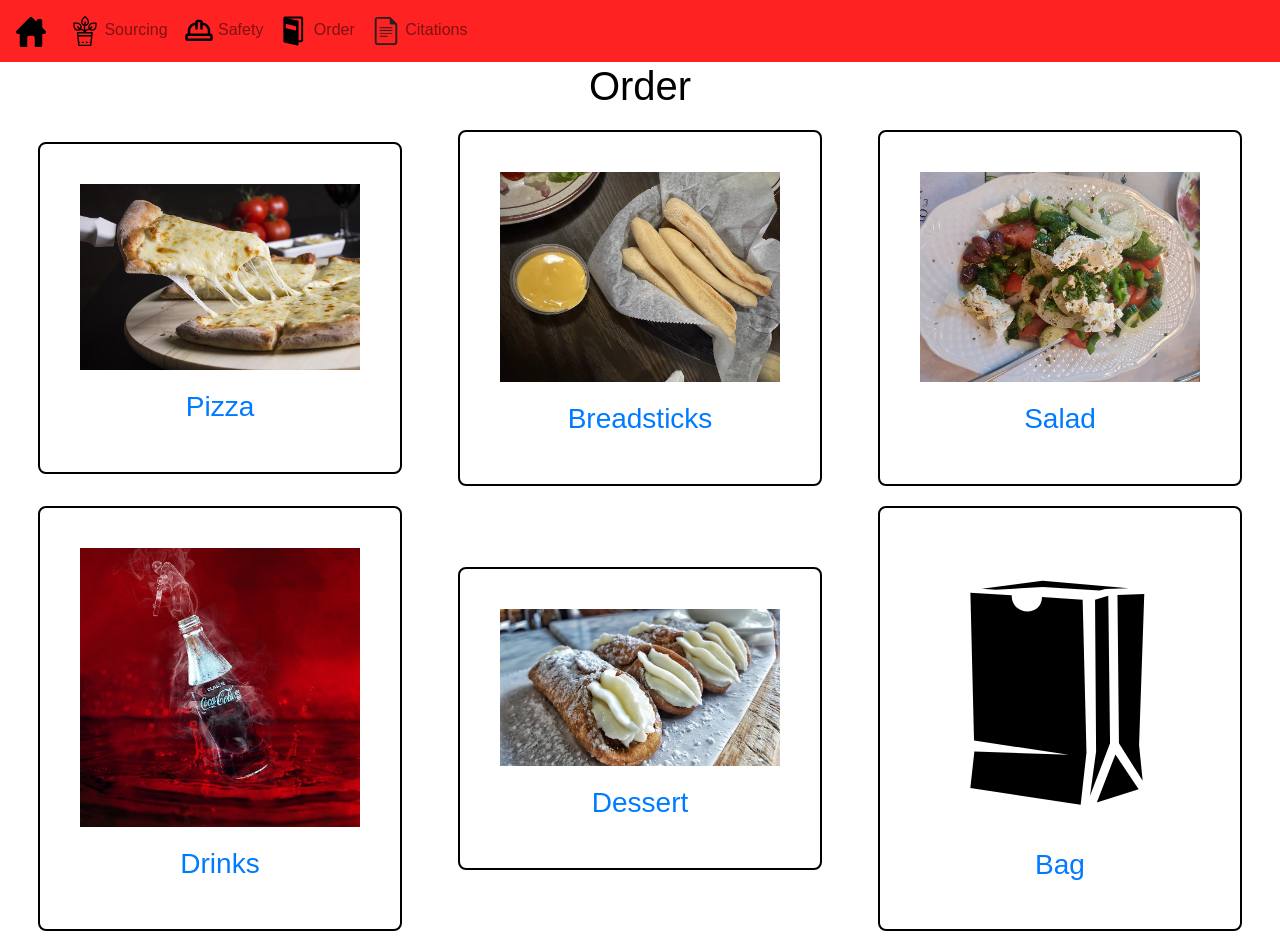
<file: order.html>
<!DOCTYPE html>
<html>
    <head>
        <link rel="stylesheet" href="../static/css/bootstrap.min.css" type="text/css">
        
<link rel="stylesheet" href="../static/css/order.css" type="text/css">


        <script>
            document.addEventListener("DOMContentLoaded", () => {
                const images = document.getElementsByTagName('img');
                const maxRetries = 3;
    
                for (let img of images) {
    
                    let retryCount = 0;
    
                    const errorHandler = function() {
                        if (retryCount < maxRetries) {
                            retryCount++;
                            console.log(`Retrying to load the image ${img.src}... Attempt ${retryCount}`);
                            setTimeout(() => {
                                // Use a random query parameter to ensure the browser attempts to reload the image
                                img.src = `${img.src.split('?')[0]}?retry=${new Date().getTime()}`;
                            }, 1000); // Retry after 1 second
                        } else {
                            console.error(`Failed to load the image ${img.src} after several attempts.`);
                        }
                    };
    
                    img.addEventListener('error', errorHandler);
    
                    // If the image is already in an error state when the script runs, trigger the error handler manually
                    if (img.complete && img.naturalWidth === 0) {
                        errorHandler();
                    }
                }
            });
    
            window.addEventListener("load", () => {
                const images = document.getElementsByTagName('img');
                for (let img of images) {
                    // If any image is in an error state after the page has loaded, manually trigger the error handler
                    if (img.complete && img.naturalWidth === 0) {
                        img.dispatchEvent(new Event('error'));
                    }
                }
            });
        </script>
    </head>
    <title>
        
    Order

    </title>
    <body style="background-color:white; color:black;">
        <nav class="navbar navbar-expand-lg navbar-light bg-primary">
            <a class="navbar-brand" href="home.html">
                <img src="../static/img/Home-icon.svg" width="30" height="30" alt="Home icon">
            </a>
            <button class="navbar-toggler" type="button" data-toggle="collapse" data-target="#navbarNav" aria-controls="navbarNav" aria-expanded="false" aria-label="Toggle navigation">
                <span class="navbar-toggler-icon"></span>
            </button>
            <div class="collapse navbar-collapse" id="navbarNav">
                <ul class="navbar-nav">
                <li class="nav-item">
                    <a class="nav-link" href="sourcing.html">
                        <img src="../static/img/sourcing-icon.svg" width="30" height="30" alt="Icon of plant in a pot"> Sourcing
                    </a>
                </li>
                <li class="nav-item">
                    <a class="nav-link" href="safety.html">
                        <img src="../static/img/safety-icon.svg" width="30" height="30" alt="Hard hat icon"> Safety
                    </a>
                </li>
                <li class="nav-item">
                    <a class="nav-link" href="order.html">
                        <img src="../static/img/order-icon.svg" width="30" height="30" alt="Menu icon"> Order
                    </a>
                </li>
                <li class="nav-item">
                    <a class="nav-link" href="citations.html">
                        <img src="../static/img/citation-icon.svg" width="30" height="30" alt="Document icon"> Citations
                    </a>
                </li>
                </ul>
            </div>
        </nav>
        
        
<h1 align="center">Order</h1>

<div id="product-featured-box" class="menu-grid">
    <a href="order-pizza.html"> 
    <div class="product-box">
        <img src="../static/img/pizza.jpg" alt="A slice of cheese pizza with melted cheese being pulled away from the rest of the pizza using a pie server."></img>
        <h3>Pizza</h3>
    </div>
    </a>
    <a href="order-breadsticks.html">
    <div class="product-box">
        <img src="../static/img/breadsticks.jpg" alt="Five breadsticks in a wire basket with a side of cheese sauce."></img>
        <h3>Breadsticks</h3>
    </div>
    </a>
    <a href="order-salad.html">
    <div class="product-box">
        <img src="../static/img/salad.jpg" alt="Greek salad containing olives, tomatoes, cucumbers, feta cheese, onions, and parsley, served on a white ceramic plate with a fork sticking out."></img>
        <h3>Salad</h3>
    </div>
    </a>
    <a href="order-drinks.html">
    <div class="product-box">
        <img src="../static/img/drinks.jpg" alt="A plastic Coca-Cola bottle filled halfway with soda on a red background with a water ripple effect."></img>
        <h3>Drinks</h3>
    </div>
    </a>
    <a href="order-dessert.html">
    <div class="product-box">
        <img src="../static/img/dessert.jpg" alt="Four cannollis resting on a table in a line, coated with powdered sugar."></img>
        <h3>Dessert</h3>
    </div>
    </a>
    <a href="order-bag.html">
    <div class="product-box">
        <img src="../static/img/bag-icon.svg" alt="Paper bag icon"></img>
        <h3>Bag</h3>
    </div>
    </a>
  </div>



        <script src="https://code.jquery.com/jquery-3.3.1.slim.min.js" integrity="sha384-q8i/X+965DzO0rT7abK41JStQIAqVgRVzpbzo5smXKp4YfRvH+8abtTE1Pi6jizo" crossorigin="anonymous"></script>
        <script src="https://cdn.jsdelivr.net/npm/popper.js@1.14.7/dist/umd/popper.min.js" integrity="sha384-UO2eT0CpHqdSJQ6hJty5KVphtPhzWj9WO1clHTMGa3JDZwrnQq4sF86dIHNDz0W1" crossorigin="anonymous"></script>
        <script src="https://cdn.jsdelivr.net/npm/bootstrap@4.3.1/dist/js/bootstrap.min.js" integrity="sha384-JjSmVgyd0p3pXB1rRibZUAYoIIy6OrQ6VrjIEaFf/nJGzIxFDsf4x0xIM+B07jRM" crossorigin="anonymous"></script>
    </body>
</html>
</file>
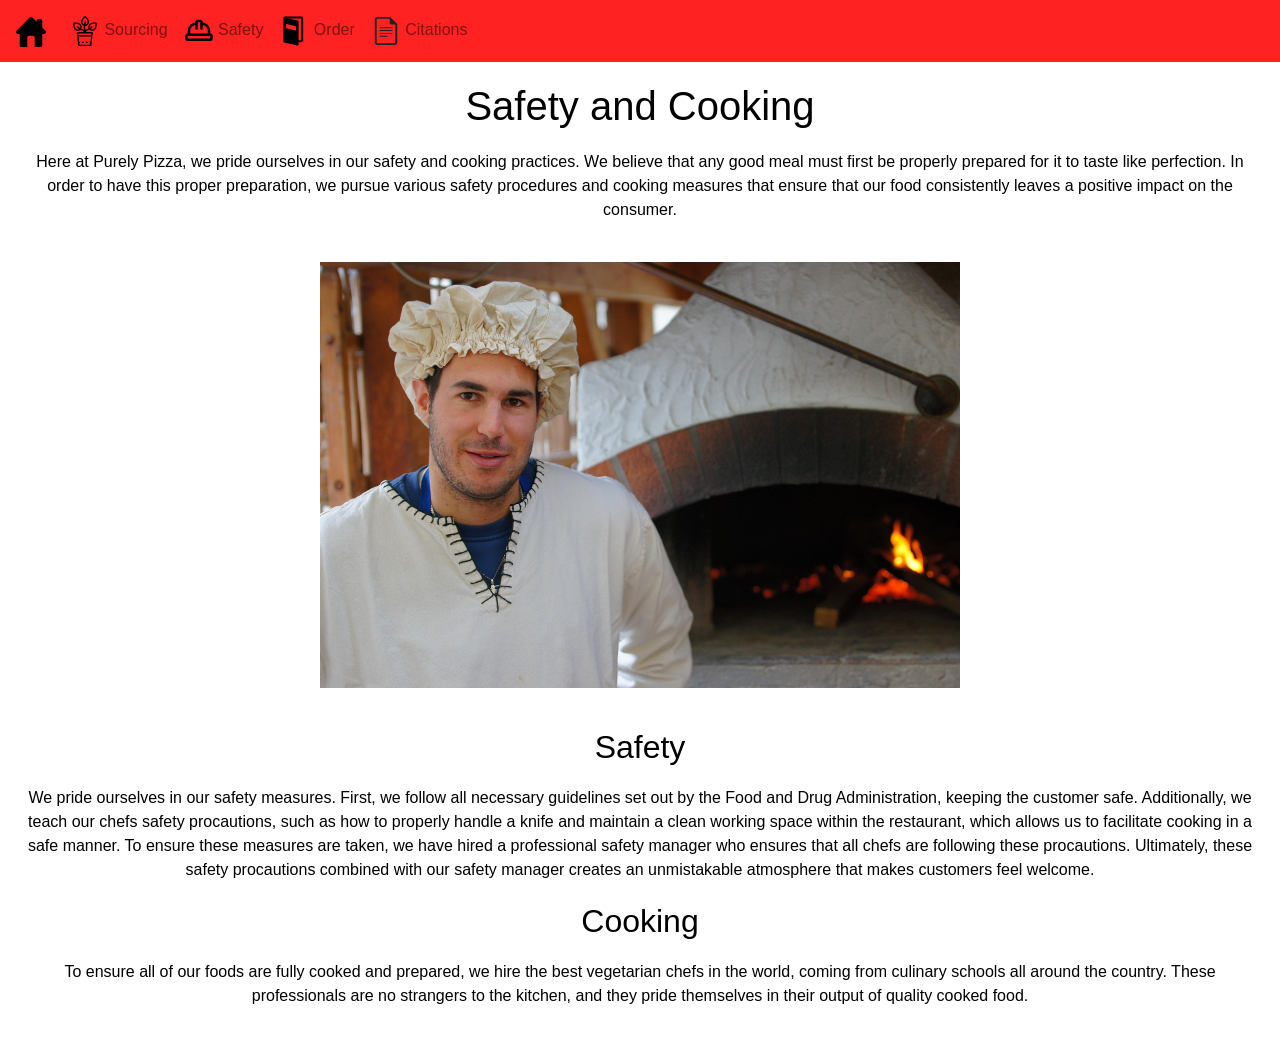
<file: safety.html>
<!DOCTYPE html>
<html>
    <head>
        <link rel="stylesheet" href="../static/css/bootstrap.min.css" type="text/css">
        

        <script>
            document.addEventListener("DOMContentLoaded", () => {
                const images = document.getElementsByTagName('img');
                const maxRetries = 3;
    
                for (let img of images) {
    
                    let retryCount = 0;
    
                    const errorHandler = function() {
                        if (retryCount < maxRetries) {
                            retryCount++;
                            console.log(`Retrying to load the image ${img.src}... Attempt ${retryCount}`);
                            setTimeout(() => {
                                // Use a random query parameter to ensure the browser attempts to reload the image
                                img.src = `${img.src.split('?')[0]}?retry=${new Date().getTime()}`;
                            }, 1000); // Retry after 1 second
                        } else {
                            console.error(`Failed to load the image ${img.src} after several attempts.`);
                        }
                    };
    
                    img.addEventListener('error', errorHandler);
    
                    // If the image is already in an error state when the script runs, trigger the error handler manually
                    if (img.complete && img.naturalWidth === 0) {
                        errorHandler();
                    }
                }
            });
    
            window.addEventListener("load", () => {
                const images = document.getElementsByTagName('img');
                for (let img of images) {
                    // If any image is in an error state after the page has loaded, manually trigger the error handler
                    if (img.complete && img.naturalWidth === 0) {
                        img.dispatchEvent(new Event('error'));
                    }
                }
            });
        </script>
    </head>
    <title>
        
    Safety and Cooking

    </title>
    <body style="background-color:white; color:black;">
        <nav class="navbar navbar-expand-lg navbar-light bg-primary">
            <a class="navbar-brand" href="home.html">
                <img src="../static/img/Home-icon.svg" width="30" height="30" alt="Home icon">
            </a>
            <button class="navbar-toggler" type="button" data-toggle="collapse" data-target="#navbarNav" aria-controls="navbarNav" aria-expanded="false" aria-label="Toggle navigation">
                <span class="navbar-toggler-icon"></span>
            </button>
            <div class="collapse navbar-collapse" id="navbarNav">
                <ul class="navbar-nav">
                <li class="nav-item">
                    <a class="nav-link" href="sourcing.html">
                        <img src="../static/img/sourcing-icon.svg" width="30" height="30" alt="Icon of plant in a pot"> Sourcing
                    </a>
                </li>
                <li class="nav-item">
                    <a class="nav-link" href="safety.html">
                        <img src="../static/img/safety-icon.svg" width="30" height="30" alt="Hard hat icon"> Safety
                    </a>
                </li>
                <li class="nav-item">
                    <a class="nav-link" href="order.html">
                        <img src="../static/img/order-icon.svg" width="30" height="30" alt="Menu icon"> Order
                    </a>
                </li>
                <li class="nav-item">
                    <a class="nav-link" href="citations.html">
                        <img src="../static/img/citation-icon.svg" width="30" height="30" alt="Document icon"> Citations
                    </a>
                </li>
                </ul>
            </div>
        </nav>
        
        
    <h1 class="main" style="margin:20px" align="center">
        Safety and Cooking
    </h1>
    <p style="margin:20px;" align="center">
        Here at Purely Pizza, we pride ourselves in our safety and cooking practices. We believe that any good meal must first be properly prepared for it to taste like perfection. In order to have this proper preparation, we pursue various safety procedures and cooking measures that ensure that our food consistently leaves a positive impact on the consumer. 
    </p>
    <center>
        <img src="../static/img/baker.jpg" alt="Chef wearing white hairnet hat and white uniform standing in front of an ablaze pizza oven" style="width:50%; height:auto; margin:20px">
    </center>
    <h2 style="margin:20px" align="center">
        Safety
    </h2>
    <p style="margin:20px" align="center">
        We pride ourselves in our safety measures. 
        First, we follow all necessary guidelines set out by the Food and Drug Administration, keeping the customer safe.
        Additionally, we teach our chefs safety procautions, such as how to properly handle a knife and maintain a clean working space within the restaurant, which allows us to facilitate cooking in a safe manner.
        To ensure these measures are taken, we have hired a professional safety manager who ensures that all chefs are following these procautions. 
        Ultimately, these safety procautions combined with our safety manager creates an unmistakable atmosphere that makes customers feel welcome.
    </p>
    <h2 style="margin:20px" align="center">
        Cooking
    </h2>
    <p style="margin:20px" align="center">
        To ensure all of our foods are fully cooked and prepared, we hire the best vegetarian chefs in the world, coming from culinary schools all around the country. These professionals are no strangers to the kitchen, and they pride themselves in their output of quality cooked food. 
    </p>
    <br>



        <script src="https://code.jquery.com/jquery-3.3.1.slim.min.js" integrity="sha384-q8i/X+965DzO0rT7abK41JStQIAqVgRVzpbzo5smXKp4YfRvH+8abtTE1Pi6jizo" crossorigin="anonymous"></script>
        <script src="https://cdn.jsdelivr.net/npm/popper.js@1.14.7/dist/umd/popper.min.js" integrity="sha384-UO2eT0CpHqdSJQ6hJty5KVphtPhzWj9WO1clHTMGa3JDZwrnQq4sF86dIHNDz0W1" crossorigin="anonymous"></script>
        <script src="https://cdn.jsdelivr.net/npm/bootstrap@4.3.1/dist/js/bootstrap.min.js" integrity="sha384-JjSmVgyd0p3pXB1rRibZUAYoIIy6OrQ6VrjIEaFf/nJGzIxFDsf4x0xIM+B07jRM" crossorigin="anonymous"></script>
    </body>
</html>
</file>
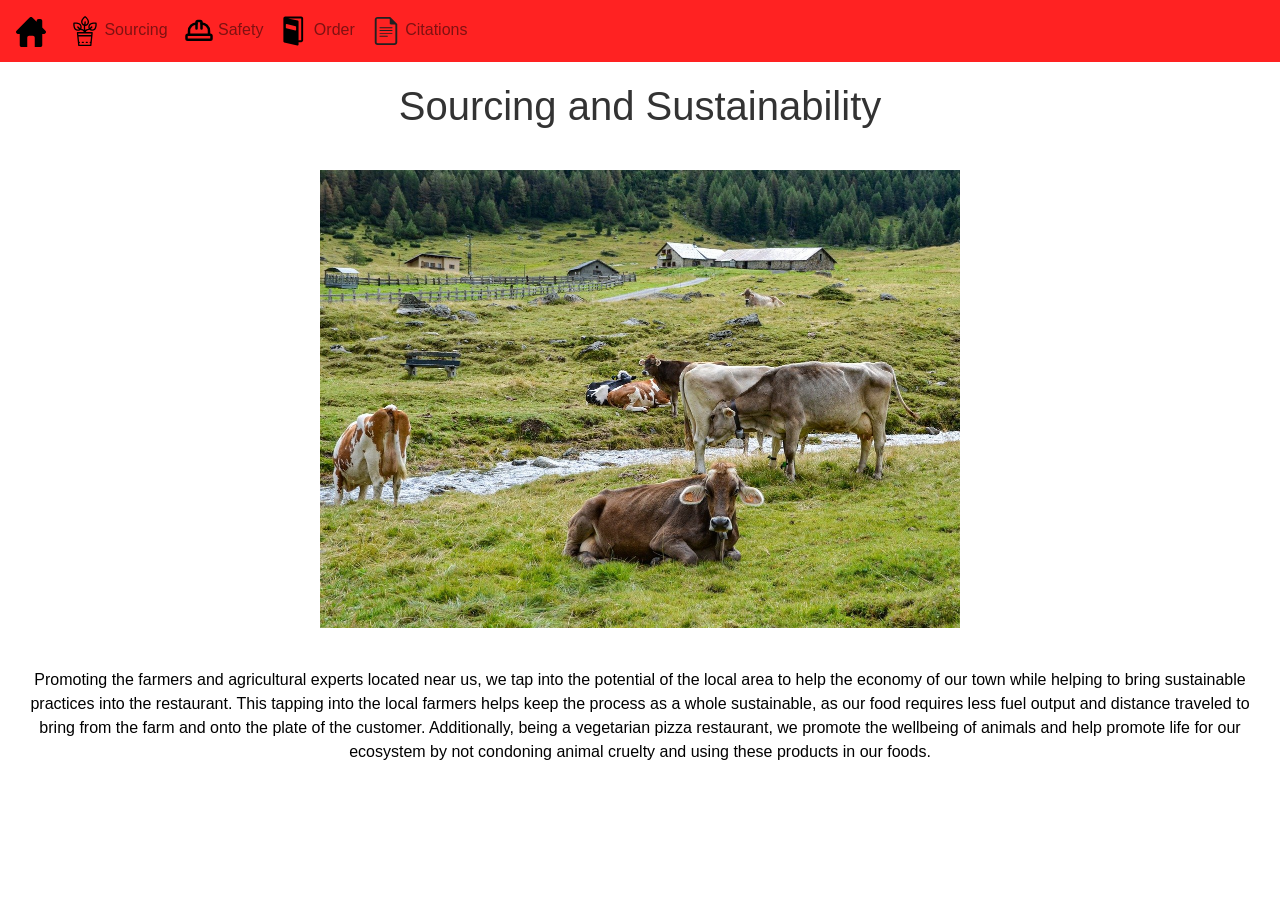
<file: sourcing.html>
<!DOCTYPE html>
<html>
    <head>
        <link rel="stylesheet" href="../static/css/bootstrap.min.css" type="text/css">
        
<link rel="stylesheet" href="../static/css/quiz.css" type="text/css">


        <script>
            document.addEventListener("DOMContentLoaded", () => {
                const images = document.getElementsByTagName('img');
                const maxRetries = 3;
    
                for (let img of images) {
    
                    let retryCount = 0;
    
                    const errorHandler = function() {
                        if (retryCount < maxRetries) {
                            retryCount++;
                            console.log(`Retrying to load the image ${img.src}... Attempt ${retryCount}`);
                            setTimeout(() => {
                                // Use a random query parameter to ensure the browser attempts to reload the image
                                img.src = `${img.src.split('?')[0]}?retry=${new Date().getTime()}`;
                            }, 1000); // Retry after 1 second
                        } else {
                            console.error(`Failed to load the image ${img.src} after several attempts.`);
                        }
                    };
    
                    img.addEventListener('error', errorHandler);
    
                    // If the image is already in an error state when the script runs, trigger the error handler manually
                    if (img.complete && img.naturalWidth === 0) {
                        errorHandler();
                    }
                }
            });
    
            window.addEventListener("load", () => {
                const images = document.getElementsByTagName('img');
                for (let img of images) {
                    // If any image is in an error state after the page has loaded, manually trigger the error handler
                    if (img.complete && img.naturalWidth === 0) {
                        img.dispatchEvent(new Event('error'));
                    }
                }
            });
        </script>
    </head>
    <title>
        
    Sourcing and Sustainability

    </title>
    <body style="background-color:white; color:black;">
        <nav class="navbar navbar-expand-lg navbar-light bg-primary">
            <a class="navbar-brand" href="home.html">
                <img src="../static/img/Home-icon.svg" width="30" height="30" alt="Home icon">
            </a>
            <button class="navbar-toggler" type="button" data-toggle="collapse" data-target="#navbarNav" aria-controls="navbarNav" aria-expanded="false" aria-label="Toggle navigation">
                <span class="navbar-toggler-icon"></span>
            </button>
            <div class="collapse navbar-collapse" id="navbarNav">
                <ul class="navbar-nav">
                <li class="nav-item">
                    <a class="nav-link" href="sourcing.html">
                        <img src="../static/img/sourcing-icon.svg" width="30" height="30" alt="Icon of plant in a pot"> Sourcing
                    </a>
                </li>
                <li class="nav-item">
                    <a class="nav-link" href="safety.html">
                        <img src="../static/img/safety-icon.svg" width="30" height="30" alt="Hard hat icon"> Safety
                    </a>
                </li>
                <li class="nav-item">
                    <a class="nav-link" href="order.html">
                        <img src="../static/img/order-icon.svg" width="30" height="30" alt="Menu icon"> Order
                    </a>
                </li>
                <li class="nav-item">
                    <a class="nav-link" href="citations.html">
                        <img src="../static/img/citation-icon.svg" width="30" height="30" alt="Document icon"> Citations
                    </a>
                </li>
                </ul>
            </div>
        </nav>
        
        
    <h1 class="main" style="margin:20px" align="center">
        Sourcing and Sustainability
    </h1>
    <center><img src="../static/img/cows.jpg" alt="A group of cows standing aesthetically in an open field with lots of space" style="width:50%; height:auto; margin:20px"></center>
    <p style="margin:20px" align="center">
        Promoting the farmers and agricultural experts located near us, we tap into the potential of the local area to help the economy of our town while helping to bring sustainable practices into the restaurant. 
        This tapping into the local farmers helps keep the process as a whole sustainable, as our food requires less fuel output and distance traveled to bring from the farm and onto the plate of the customer.
        Additionally, being a vegetarian pizza restaurant, we promote the wellbeing of animals and help promote life for our ecosystem by not condoning animal cruelty and using these products in our foods. 
    </p>


        <script src="https://code.jquery.com/jquery-3.3.1.slim.min.js" integrity="sha384-q8i/X+965DzO0rT7abK41JStQIAqVgRVzpbzo5smXKp4YfRvH+8abtTE1Pi6jizo" crossorigin="anonymous"></script>
        <script src="https://cdn.jsdelivr.net/npm/popper.js@1.14.7/dist/umd/popper.min.js" integrity="sha384-UO2eT0CpHqdSJQ6hJty5KVphtPhzWj9WO1clHTMGa3JDZwrnQq4sF86dIHNDz0W1" crossorigin="anonymous"></script>
        <script src="https://cdn.jsdelivr.net/npm/bootstrap@4.3.1/dist/js/bootstrap.min.js" integrity="sha384-JjSmVgyd0p3pXB1rRibZUAYoIIy6OrQ6VrjIEaFf/nJGzIxFDsf4x0xIM+B07jRM" crossorigin="anonymous"></script>
    </body>
</html>
</file>
<file: static/css/order.css>
#product-featured-box {
    display: grid;
    margin: 20px;
    grid-template-columns: repeat(3, 1fr);
    justify-items: center;
    align-items: center;
    gap: 20px;
  }

@media (max-width: 900px) {
    #product-featured-box {
        grid-template-columns: repeat(2, 1fr); /* 2 columns for medium screens */
    }
}

@media (max-width: 600px) {
    #product-featured-box {
        grid-template-columns: 1fr; /* 1 column for small screens */
    }
}

.product-box {
    border: 2px solid black;
    padding: 40px;
    border-radius: 8px;
    text-align: center;
    display: flex;
    flex-direction: column;
    align-items: center;
}

.product-box img {
    max-width: 100%;
    height: auto;
    margin-bottom: 20px;
    width: 280px;
}
</file>
<file: static/css/quiz.css>
body {
    font-family: Arial, sans-serif;
    background-color: rgb(214, 117, 117);
  }
  
  #quiz {
    max-width: 750px;
    margin: 0 auto;
    padding: 20px;
    background-color: #ffffff;
    border-radius: 20px;
    border: 5px solid #007bff;
    box-shadow: 0 0 10px rgba(198, 222, 60, 0.2);
  }
  
  h1 {
    text-align: center;
    color: #333333;
  }
  
  #question {
    margin-bottom: 20px;
    font-size: 20px;
    font-weight: bold;
  }
  
  #options {
    display: grid;
    gap: 10px;
    grid-template-columns: repeat(2, 1fr);
  }
  
  button {
    display: block;
    margin: 0 auto;
    width: 300px;
    height: 50px;
    background-color: #A652BF;
    color: #131313;
    border: none;
    border-radius: 5px;
    cursor: pointer;
    font-size: 20px;
  }
  
  button:hover {
    background-color: #8f8d8d;
  }
</file>
